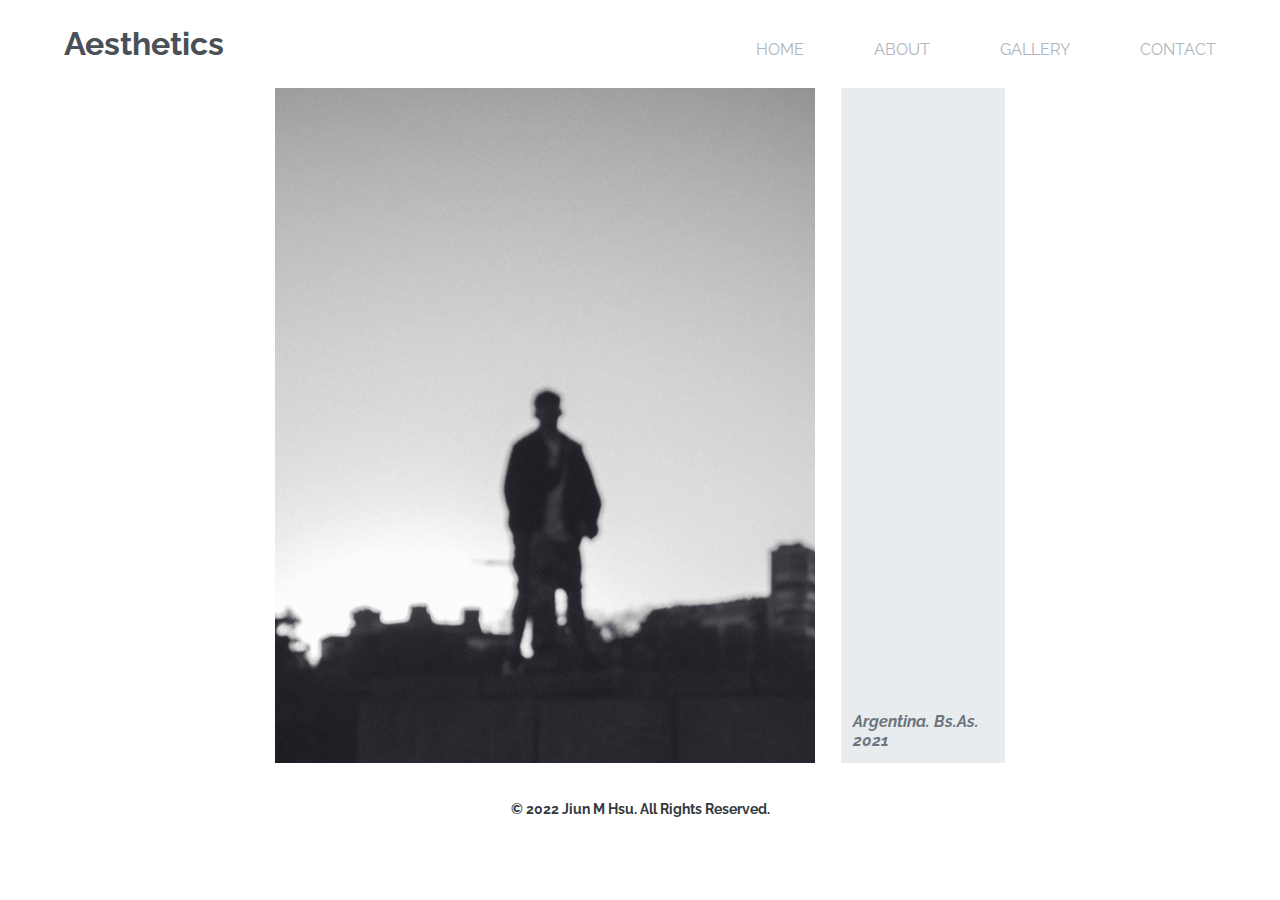
<file: index.html>
<!DOCTYPE html>
<html>
  <head>
    <meta charset="UTF-8" />
    <title>Aesthetics</title>
    <link
      href="https://fonts.googleapis.com/css2?family=Raleway:wght@300&display=swap"
      rel="stylesheet"
    />
    <link rel="stylesheet" type="text/css" href="styles/normalize.css" />
    <link rel="stylesheet" href="styles/main.css" />
    <link rel="stylesheet" type="text/css" href="styles/home.css" />
  </head>

  <body>
    <header>
      <h1>Aesthetics</h1>
      <nav>
        <div><a href="index.html">HOME</a></div>
        <div><a href="pages/about.html">ABOUT</a></div>
        <div><a href="pages/gallery.html">GALLERY</a></div>
        <div><a href="pages/contact.html">CONTACT</a></div>
      </nav>
    </header>

    <section>
      <div class="container" id="1">
        <div class="img-container">
          <img src="media/P2555.jpg" alt="photo" />
        </div>

        <div class="img-description">
          <h4><i>2021</i></h4>
          <h4><i>Argentina. Bs.As.</i></h4>
        </div>
      </div>

      <div class="container" id="2">
        <div class="img-container">
          <img src="media/P2988.jpg" alt="photo" />
        </div>

        <div class="img-description">
          <h4><i>2022</i></h4>
          <h4><i>Argentina. Bs.As.</i></h4>
        </div>
      </div>

      <div class="container" id="3">
        <div class="img-container">
          <img src="media/P3569.jpg" alt="photo" />
        </div>

        <div class="img-description">
          <h4><i>2022</i></h4>
          <h4><i>Argentina. Bs.As.</i></h4>
        </div>
      </div>

      <div class="container" id="4">
        <div class="img-container">
          <img src="media/P3872.jpg" alt="photo" />
        </div>

        <div class="img-description">
          <h4><i>2022</i></h4>
          <h4><i>Argentina. Bs.As.</i></h4>
        </div>
      </div>

      <div class="container" id="5">
        <div class="img-container">
          <img src="media/P4054.jpg" alt="photo" />
        </div>

        <div class="img-description">
          <h4><i>2022</i></h4>
          <h4><i>Argentina. Bs.As.</i></h4>
        </div>
      </div>

      <div class="container" id="6">
        <div class="img-container">
          <img src="media/P4186.jpg" alt="photo" />
        </div>

        <div class="img-description">
          <h4><i>2022</i></h4>
          <h4><i>Argentina. Bs.As.</i></h4>
        </div>
      </div>

      <div class="container" id="7">
        <div class="img-container">
          <img src="media/P4275.jpg" alt="photo" />
        </div>

        <div class="img-description">
          <h4><i>2022</i></h4>
          <h4><i>Argentina. Bs.As.</i></h4>
        </div>
      </div>

      <div class="container" id="8">
        <div class="img-container">
          <img src="media/P4409.jpg" alt="photo" />
        </div>

        <div class="img-description">
          <h4><i>2022</i></h4>
          <h4><i>Argentina. Bs.As.</i></h4>
        </div>
      </div>

      <div class="container" id="9">
        <div class="img-container">
          <img src="media/P4432.jpg" alt="photo" />
        </div>

        <div class="img-description">
          <h4><i>2022</i></h4>
          <h4><i>Argentina. Bs.As.</i></h4>
        </div>
      </div>
    </section>

    <footer>
      <h3>© 2022 Jiun M Hsu. All Rights Reserved.</h3>
    </footer>

    <script src="js/index.js"></script>
  </body>
</html>
</file>
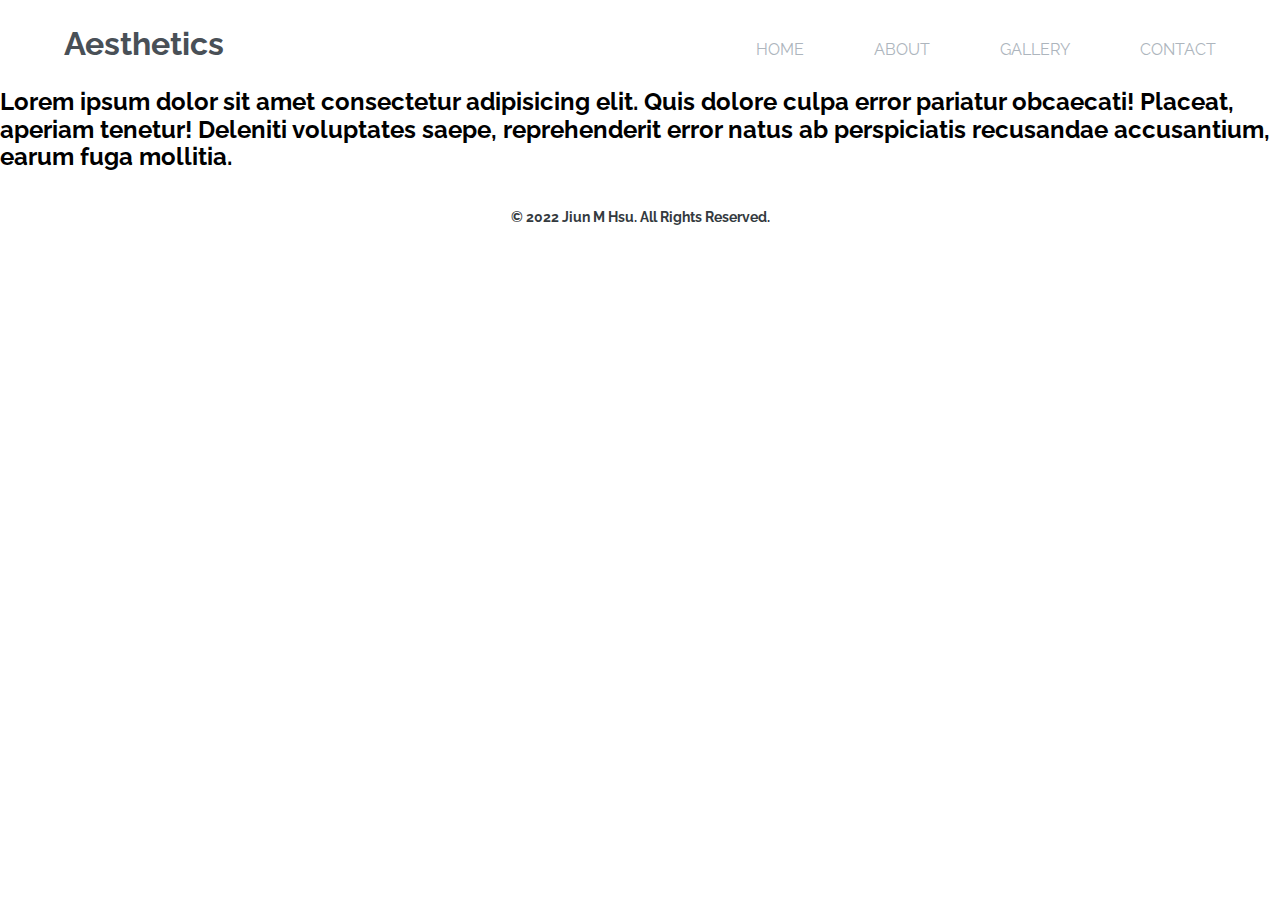
<file: pages/about.html>
<!DOCTYPE html>
<html>
  <head>
    <meta charset="UTF-8" />
    <title>About</title>
    <link
      href="https://fonts.googleapis.com/css2?family=Raleway:wght@300&display=swap"
      rel="stylesheet"
    />
    <link rel="stylesheet" type="text/css" href="../styles/normalize.css" />
    <link rel="stylesheet" href="../styles/main.css" />
  </head>

  <body>
    <header>
      <h1>Aesthetics</h1>
      <nav>
        <div><a href="../index.html">HOME</a></div>
        <div><a href="about.html">ABOUT</a></div>
        <div><a href="gallery.html">GALLERY</a></div>
        <div><a href="contact.html">CONTACT</a></div>
      </nav>
    </header>

    <section>
      <h2>
        Lorem ipsum dolor sit amet consectetur adipisicing elit. Quis dolore
        culpa error pariatur obcaecati! Placeat, aperiam tenetur! Deleniti
        voluptates saepe, reprehenderit error natus ab perspiciatis recusandae
        accusantium, earum fuga mollitia.
      </h2>
    </section>

    <footer>
      <h3>© 2022 Jiun M Hsu. All Rights Reserved.</h3>
    </footer>
  </body>
</html>
</file>
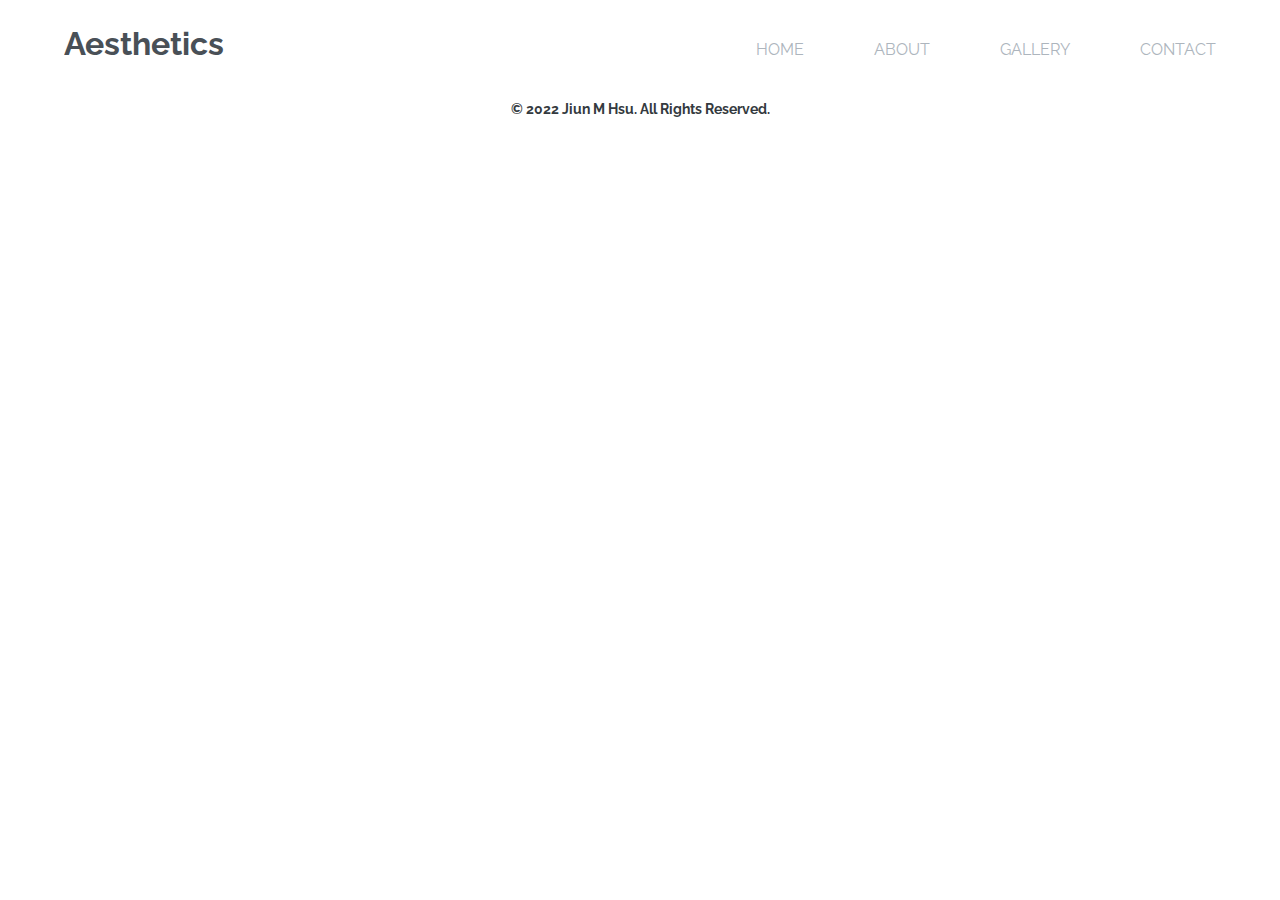
<file: pages/contact.html>
<!DOCTYPE html>
<html>
  <head>
    <meta charset="UTF-8" />
    <title>Contact</title>
    <link href="https://fonts.googleapis.com/css2?family=Raleway:wght@300&display=swap" rel="stylesheet">
    <link rel="stylesheet" type="text/css" href="../styles/normalize.css" />
    <link rel="stylesheet" href="../styles/main.css" />
  </head>

  <body>
    <header>
      <h1>Aesthetics</h1>
      <nav>
        <div><a href="../index.html">HOME</a></div>
        <div><a href="about.html">ABOUT</a></div>
        <div><a href="gallery.html">GALLERY</a></div>
        <div><a href="contact.html">CONTACT</a></div>
      </nav>
    </header>

    <section>
      <!-- photograph -->
    </section>

    <footer>
      <h3>© 2022 Jiun M Hsu. All Rights Reserved.</h3>
    </footer>
  </body>
</html>
</file>
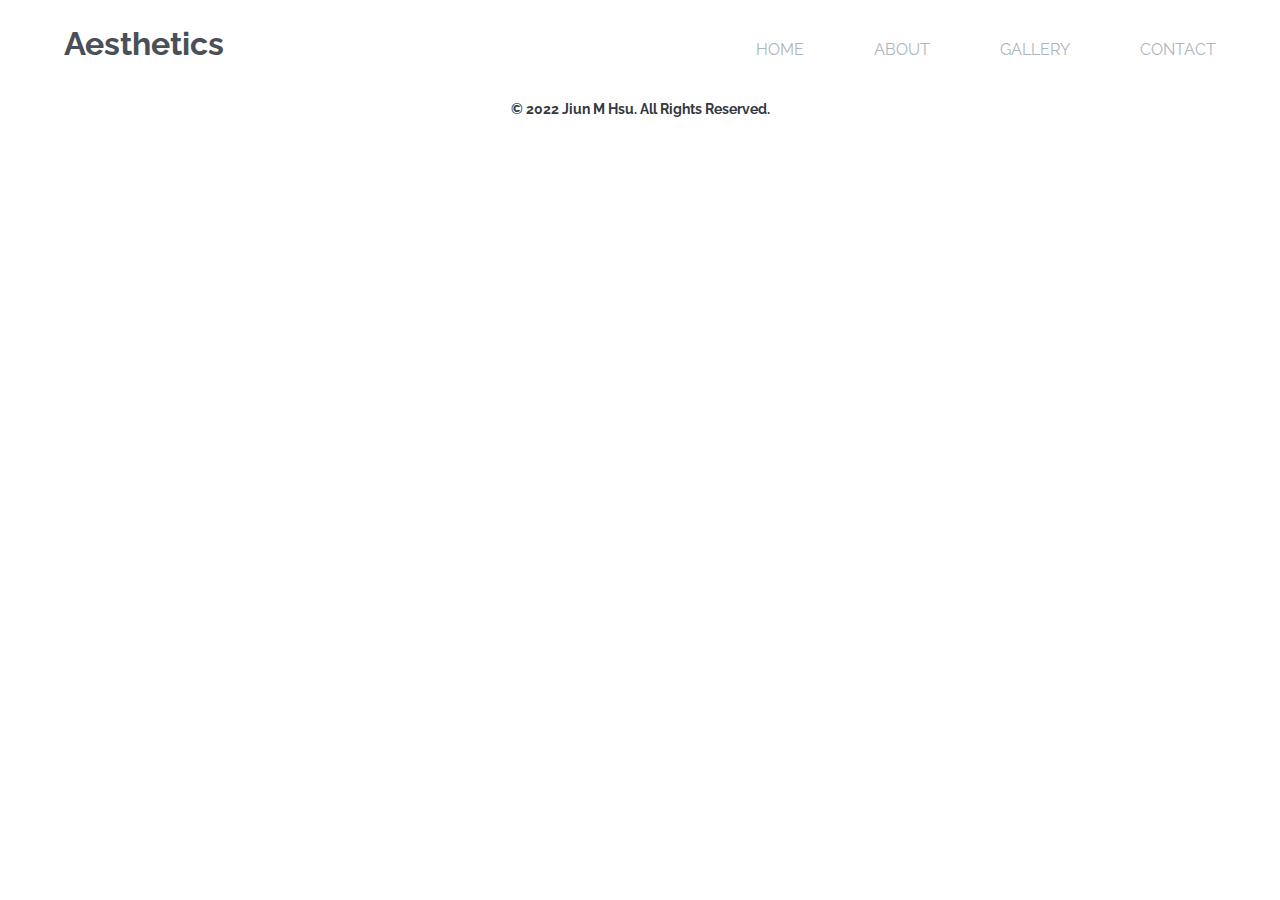
<file: pages/gallery.html>
<!DOCTYPE html>
<html>
  <head>
    <meta charset="UTF-8" />
    <title>Gallery</title>
    <link href="https://fonts.googleapis.com/css2?family=Raleway:wght@300&display=swap" rel="stylesheet">
    <link rel="stylesheet" type="text/css" href="../styles/normalize.css" />
    <link rel="stylesheet" href="../styles/main.css" />
  </head>

  <body>
    <header>
      <h1>Aesthetics</h1>
      <nav>
        <div><a href="../index.html">HOME</a></div>
        <div><a href="about.html">ABOUT</a></div>
        <div><a href="gallery.html">GALLERY</a></div>
        <div><a href="contact.html">CONTACT</a></div>
      </nav>
    </header>

    <section>
      <!-- photograph -->
    </section>

    <footer>
      <h3>© 2022 Jiun M Hsu. All Rights Reserved.</h3>
    </footer>
  </body>
</html>
</file>
<file: styles/main.css>
/* ===== HEADER ===== */

header {
    display: flex;
    align-items: center;
    justify-content: space-between;
    margin-top: 2%;
    margin-bottom: 2%;
}

h1 {
    color: #495057;
    display: inline-block;
    margin: 0;
    margin-left: 5%;
}

nav {
    display: flex;
    justify-content: space-between;
    margin-top: 1%;
    margin-right: 5%;
}

nav div {
    display: inline;
    margin: 0px 0px 0px 70px;
}

nav div a {
    text-decoration: none;
    color: #adb5bd;
    transition-property: color;
    transition-duration: 500ms;
}

nav div a:hover {
    color: #343a40;
}

/* ===== FOOTER ===== */

footer {
    display: flex;
    justify-content: center;
    align-items: center;
    margin: 3% 0% 1% 0%;
}

footer h3 {
    color: #343a40;
    text-align: center;
    font-size: 14px;
}
</file>
<file: styles/home.css>
/* ===== SECTION ===== */
section {
    display: flex;
    flex-wrap: wrap;
    height: fit-content;
    width: 100%;
    align-items: center;
    justify-content: center;
}

.container {
    display: none;
    height: 75vh;
    width: 100%;
    align-items: center;
    justify-content: center;
}

.img-container {
    height: 75vh;
    width: max-content;
}
.img-container img {
    height: 75vh;
    object-fit: scale-down;
}

.img-description {
    background-color: #e9ecef;
    display: flex;
    height: 75vh;
    padding: 1% 2% 1% 1%;
    margin-left: 2%;
    align-items: flex-start;
    flex-direction: column-reverse;
}

.img-description h4 {
    color: #6c757d;
}
</file>
